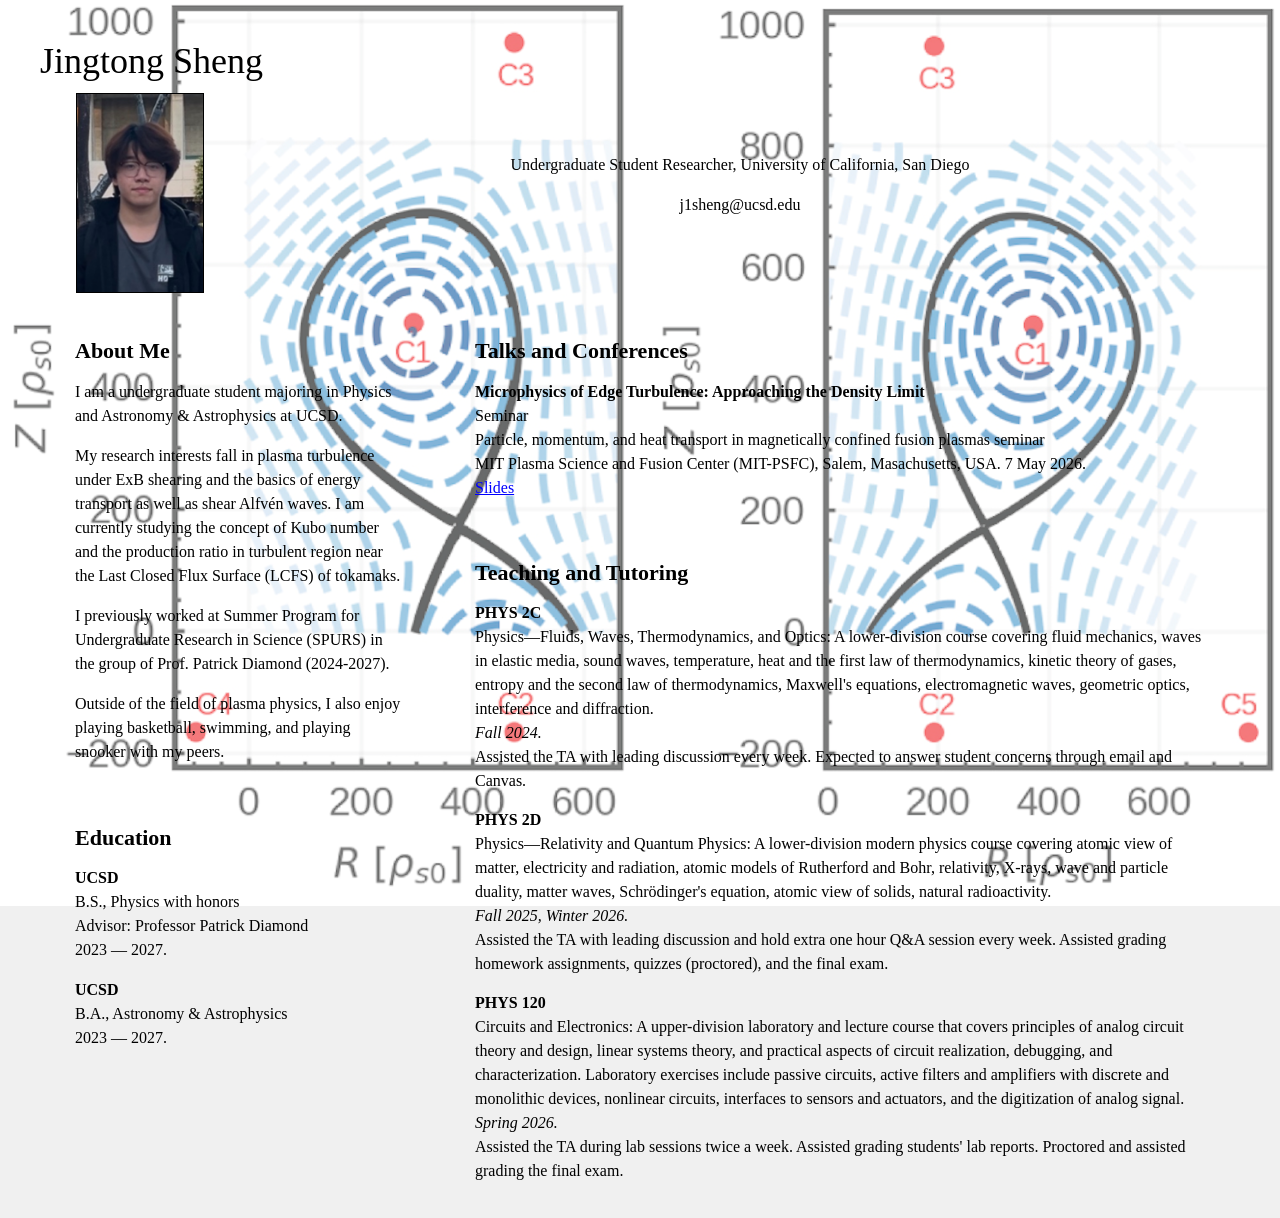
<file: index.html>
<!doctype html>
<html lang="en">

<head>
    <!-- Required meta tags -->
    <meta charset="utf-8">
    <meta name="viewport" content="width=device-width, initial-scale=1, shrink-to-fit=yes">
    <!-- Bootstrap CSS -->
    <link rel="stylesheet" href="https://stackpath.bootstrapcdn.com/bootstrap/4.1.3/css/bootstrap.min.css" integrity="sha384-MCw98/SFnGE8fJT3GXwEOngsV7Zt27NXFoaoApmYm81iuXoPkFOJwJ8ERdknLPMO" crossorigin="anonymous">
    <link rel="stylesheet" href="style.css">
    <!-- Optional JavaScript -->
    <!-- jQuery first, then Popper.js, then Bootstrap JS -->
    <script src="https://code.jquery.com/jquery-3.3.1.slim.min.js" integrity="sha384-q8i/X+965DzO0rT7abK41JStQIAqVgRVzpbzo5smXKp4YfRvH+8abtTE1Pi6jizo" crossorigin="anonymous"></script>
    <script src="https://cdnjs.cloudflare.com/ajax/libs/popper.js/1.14.3/umd/popper.min.js" integrity="sha384-ZMP7rVo3mIykV+2+9J3UJ46jBk0WLaUAdn689aCwoqbBJiSnjAK/l8WvCWPIPm49" crossorigin="anonymous"></script>
    <script src="https://stackpath.bootstrapcdn.com/bootstrap/4.1.3/js/bootstrap.min.js" integrity="sha384-ChfqqxuZUCnJSK3+MXmPNIyE6ZbWh2IMqE241rYiqJxyMiZ6OW/JmZQ5stwEULTy" crossorigin="anonymous"></script>
    <title>Jingtong Sheng</title>
</head>

<body>
    <h1> Jingtong Sheng </h1>
    <div class="container-fluid head" align="middle">
        <div class="row align-items-center">
            <div id="picture" class="col-12 col-md-2">
                <img src="profile.jpg" style="height: 200px; border: 1px solid black;" alt="Photo of Your Name">
            </div>
            <div class="col col-md-10" style="width: 400px">
                <p> Undergraduate Student Researcher, University of California, San Diego</p>
                <p>
                    <!--
                    <a href="https://scholar.google.com/citations?user=yourID">Google Scholar</a> |
                    <a href="https://arxiv.org/advanced?terms-0-operator=AND&terms-0-term=yourname&terms-0-field=author">arXiv</a> |
                    <a href="documents/your_cv.pdf">CV</a>
                    -->
                </p>
                <p>                    
                    j1sheng@ucsd.edu
                </p>
            </div>
        </div>
    </div>

    <div class="container-fluid">
        <div class="row d-block">
            <!-- Left Column -->
            <div class="col-12 col-md-4 order-1 float-left">
                <!-- About Me -->
                <div id="overview" class="container-fluid">
                    <h2> About Me </h2>
                    <p>
                        I am a undergraduate student majoring in Physics and Astronomy & Astrophysics at UCSD.
                    </p>
                    <p>
                        My research interests fall in plasma turbulence under ExB shearing and the basics of energy transport as well as shear Alfvén waves. I am currently studying the concept of Kubo number and the production ratio in turbulent region near the Last Closed Flux Surface (LCFS) of tokamaks.
                    </p>
                    <p>
                        I previously worked at Summer Program for Undergraduate Research in Science (SPURS) in the group of Prof. Patrick Diamond (2024-2027).
                    </p>
                    <p>
                        Outside of the field of plasma physics, I also enjoy playing basketball, swimming, and playing snooker with my peers.
                    </p>
                </div>
                
                <!-- Education -->
                <div id="education" class="container-fluid">
                    <h2>Education</h2>
                    <p>
                        <b> UCSD </b>
                        <br> B.S., Physics with honors
                        <br> Advisor: Professor Patrick Diamond
                        <br> 2023 &mdash; 2027.
                    </p>
                    <p>
                        <b>UCSD</b>
                        <br> B.A., Astronomy & Astrophysics
                        <br> 2023 &mdash; 2027.
                    </p>
                </div>
                
                <!-- Theses -->
                <!--
                <div id="theses_side" class="container-fluid">
                    <h2> Theses </h2>
                    <p class="paper">
                        <b>Title of Your Thesis</b><br>
                        [Degree] Thesis. Advisor: [Advisor Name]. <i>[Year]</i><br>
                        <a href="documents/your_thesis.pdf"> PDF </a>
                    </p>
                </div>
                -->
            </div>
                
            <!-- Right Column -->
            <div class="col-12 col-md-8 float-right order-2">
                <!-- Publications -->
                <!--
                <div id="publications" class="container-fluid">
                    <h2> Publications </h2>
                    
                    <div id="pubs">
                        <h1>Recent Preprints</h1>
                        
                        <p class="paper">       
                            <b>
                            Paper Title 1
                            <br>
                            </b> Author 1, Author 2, Your Name, Author 4
                            <br>
                            <i> Month Year.</i>
                            <br>
                            <a href="https://arxiv.org/abs/xxxx.xxxxx">arXiv: xxxx.xxxxx</a> | In Review
                        </p>

                        <p class="paper">       
                            <b>
                            Paper Title 2
                            <br>
                            </b> Author 1, Your Name, Author 3
                            <br>
                            <i> Month Year.</i>
                            <br>
                            <a href="https://arxiv.org/abs/xxxx.xxxxx">arXiv: xxxx.xxxxx</a> | In Review
                        </p>
                    </div>

                    <div id="pubs">
                        <h1>2025</h1>
                        
                        <p class="paper">       
                            <b>
                            Paper Title with Journal
                            <br>
                            </b> Your Name, Author 2, Author 3
                            <br>
                            <span class="journal">Journal Name.</span>
                            <i> Published Month Year.</i>
                            <br>
                            <a href="https://arxiv.org/abs/xxxx.xxxxx">arXiv: xxxx.xxxxx</a> | <a href="https://doi.org/xxxx">DOI</a>
                        </p>
                    </div>

                    <div id="pubs">
                        <h1>2024</h1>
                        
                        <p class="paper">       
                            <b>
                            Paper Title
                            <br>
                            </b> Author 1, Your Name, Author 3
                            <br>
                            <span class="journal">Journal Name.</span>
                            <i> Published Month Year.</i>
                            <br>
                            <a href="https://arxiv.org/abs/xxxx.xxxxx">arXiv: xxxx.xxxxx</a> | <a href="https://doi.org/xxxx">DOI</a>
                        </p>
                    </div>
                </div>  -->
                <!-- Add more years as needed -->

                <!-- Talks and Conferences -->
                <div id="teaching" class="container-fluid">
                    <h2> Talks and Conferences </h2>

                    <p class="paper">
                        <b>Microphysics of Edge Turbulence: Approaching the Density Limit</b>
                        <br>
                        Seminar
                        <br>
                        Particle, momentum, and heat transport in magnetically confined fusion plasmas seminar
                        <br> MIT Plasma Science and Fusion Center (MIT-PSFC), Salem, Masachusetts, USA. 7 May 2026.
                        <br>
                        <a href="TTF_Presentation-8.pdf"> Slides </a>
                    </p>
                    <!--
                    <p class="paper">
                        <b>Talk Title</b>
                        <br>
                        Conference Talk
                        <br>
                        APS March Meeting
                        <br> Location. Date.
                        <br>
                        <a href="documents/presentations/slides.pdf"> Slides </a>
                    </p>
                    -->
                </div>

                <!-- Teaching and Tutoring -->
                <div id="teaching" class="container-fluid">
                    <h2> Teaching and Tutoring </h2>
                    
                    <p class="paper">
                        <b>PHYS 2C</b><br>
                        Physics—Fluids, Waves, Thermodynamics, and Optics: A lower-division course covering fluid mechanics, waves in elastic media, sound waves, temperature, heat and the first law of thermodynamics, kinetic theory of gases, entropy and the second law of thermodynamics, Maxwell's equations, electromagnetic waves, geometric optics, interference and diffraction.
                        <br>
                        <i>Fall 2024.</i><br>
                        Assisted the TA with leading discussion every week. Expected to answer student concerns through email and Canvas.
                    </p>
                    
                    <p class="paper">
                        <b>PHYS 2D</b><br>
                        Physics—Relativity and Quantum Physics: A lower-division modern physics course covering atomic view of matter, electricity and radiation, atomic models of Rutherford and Bohr, relativity, X-rays, wave and particle duality, matter waves, Schrödinger's equation, atomic view of solids, natural radioactivity.
                        <br>
                        <i>Fall 2025, Winter 2026.</i><br>
                        Assisted the TA with leading discussion and hold extra one hour Q&A session every week. Assisted grading homework assignments, quizzes (proctored), and the final exam.
                    </p>

                    <p class="paper">
                        <b>PHYS 120</b><br>
                        Circuits and Electronics: A upper-division laboratory and lecture course that covers principles of analog circuit theory and design, linear systems theory, and practical aspects of circuit realization, debugging, and characterization. Laboratory exercises include passive circuits, active filters and amplifiers with discrete and monolithic devices, nonlinear circuits, interfaces to sensors and actuators, and the digitization of analog signal.
                        <br>
                        <i>Spring 2026.</i><br>
                        Assisted the TA during lab sessions twice a week. Assisted grading students' lab reports. Proctored and assisted grading the final exam.
                        <br>
                    </p>
                </div>
            </div>
        </div>
    </div>

</body>
</html>
</file>
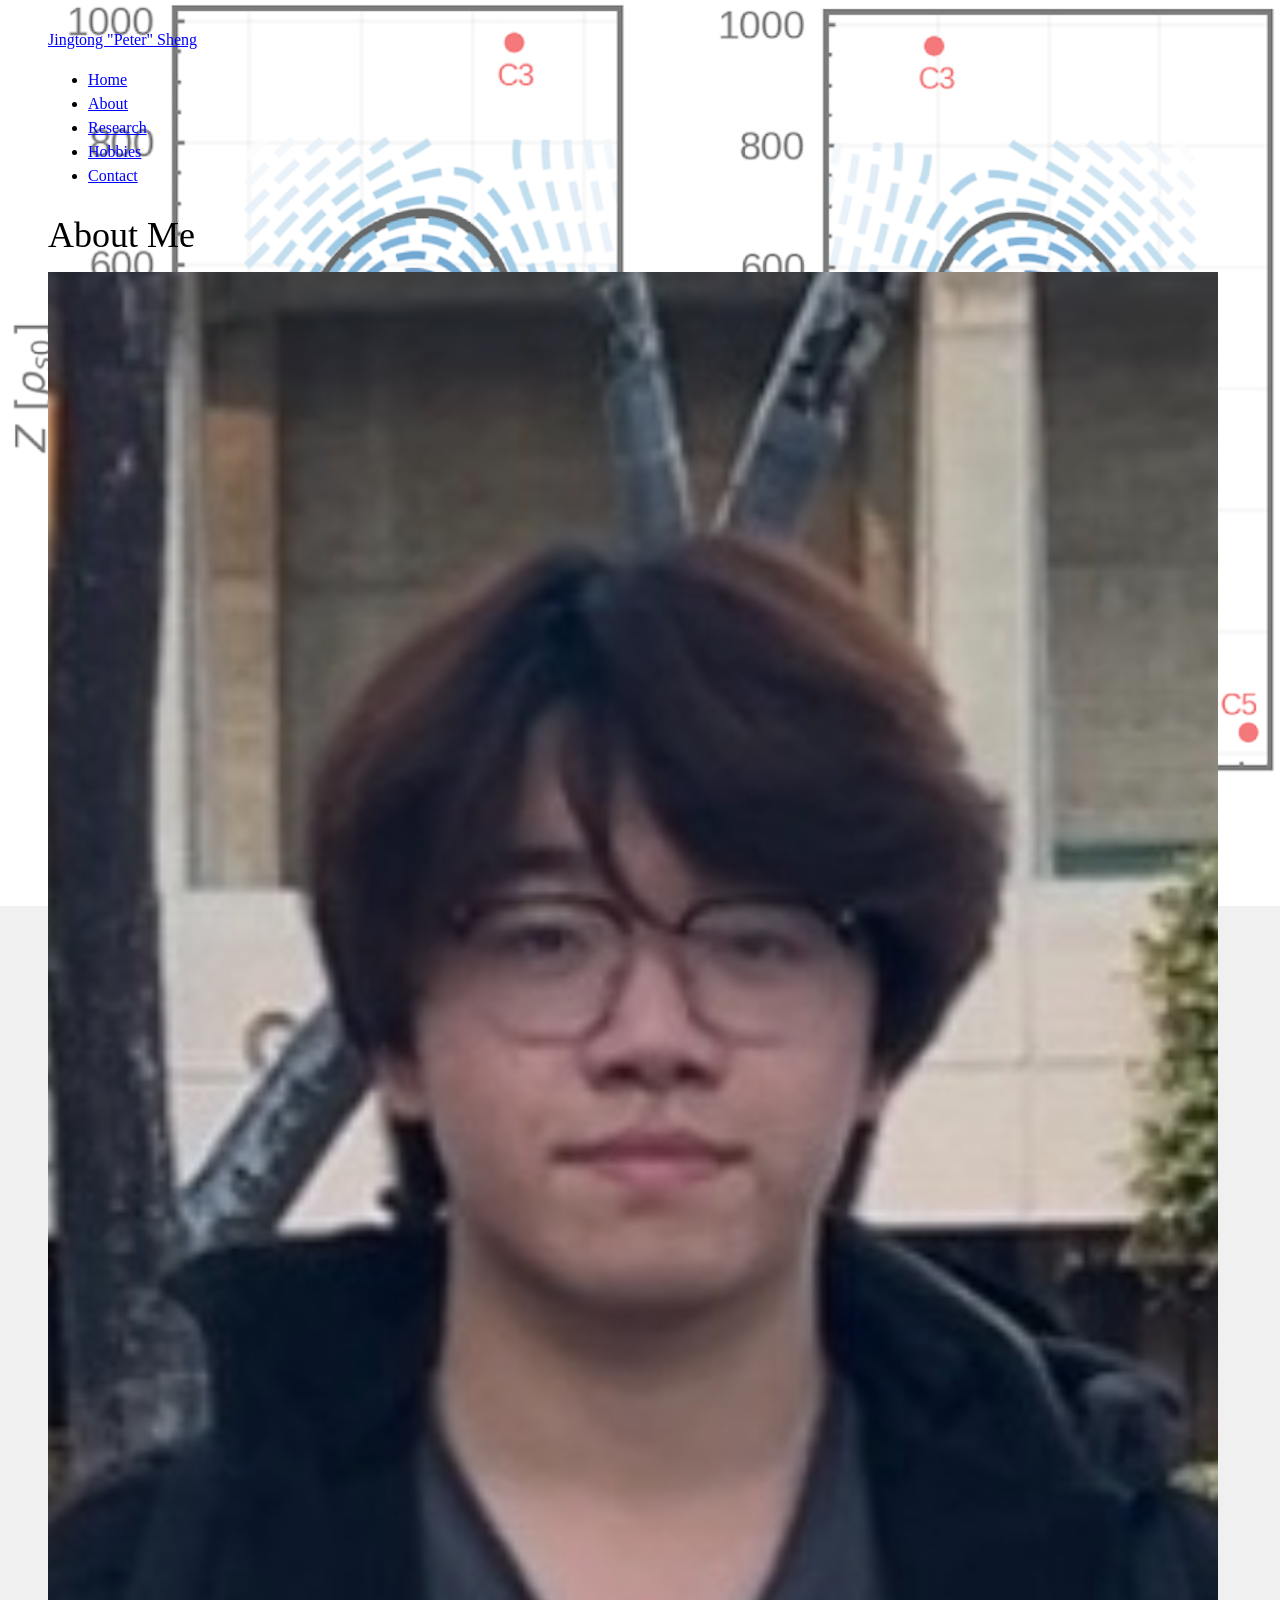
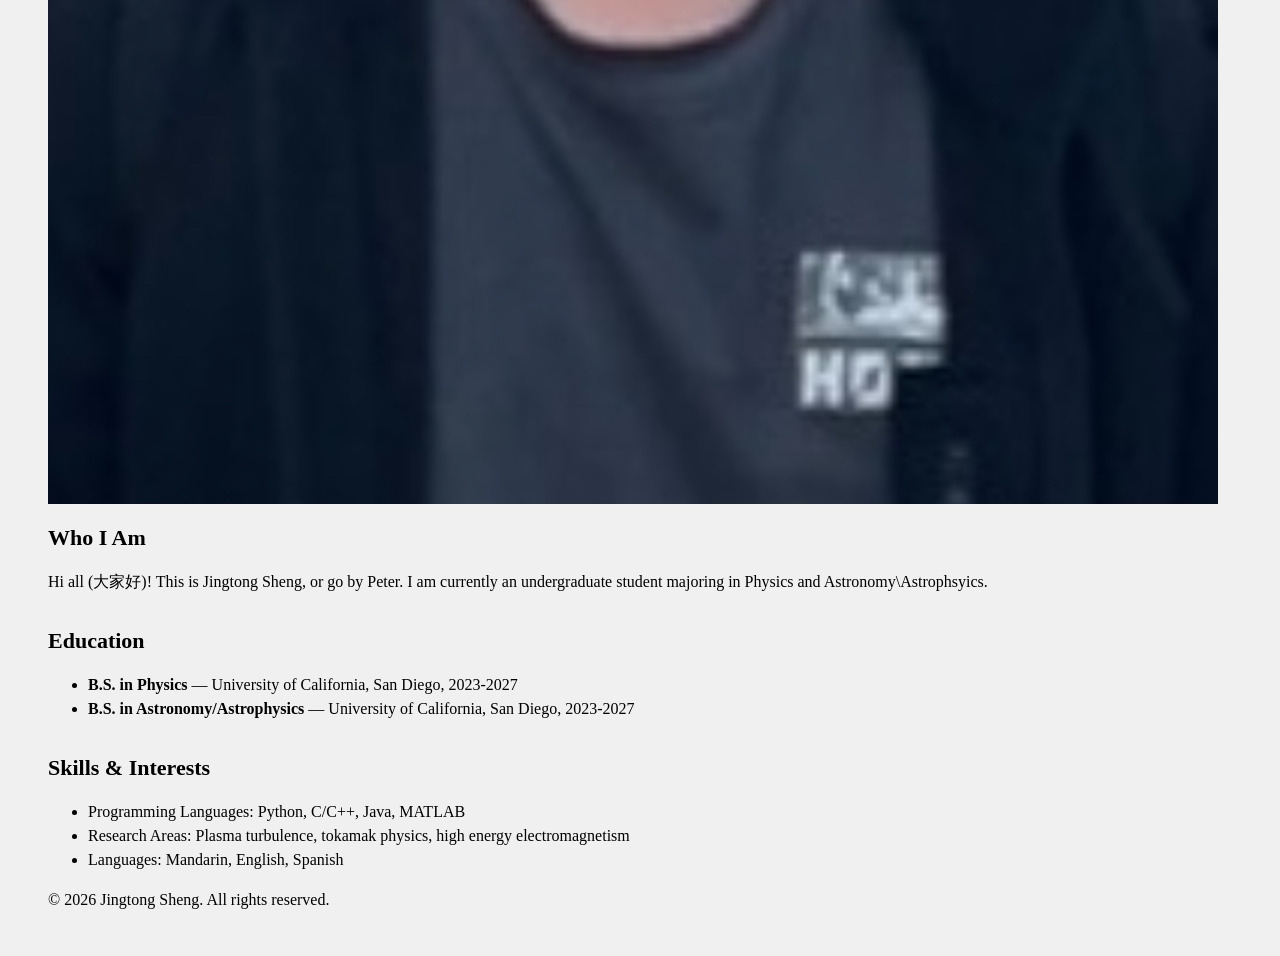
<file: about.html>
<!DOCTYPE html>
<html lang="en">
<head>
    <meta charset="UTF-8">
    <meta name="viewport" content="width=device-width, initial-scale=1.0">
    <title>About Me | Jingtong Sheng</title>
    <link rel="stylesheet" href="style.css">
</head>
<body>
    <nav>
        <div class="container">
            <a href="index.html" class="logo">Jingtong "Peter" Sheng</a>
            <ul>
                <li><a href="index.html">Home</a></li>
                <li><a href="about.html">About</a></li>
                <li><a href="research.html">Research</a></li>
                <li><a href="hobbies.html">Hobbies</a></li>
                <li><a href="contact.html">Contact</a></li>
            </ul>
        </div>
    </nav>

    <section class="section">
        <div class="container">
            <h1>About Me</h1>
            <img src="profile.jpg" alt="Your Photo" class="profile-img">
            <h2>Who I Am</h2>
            <p>Hi all (大家好)! This is Jingtong Sheng, or go by Peter. I am currently an undergraduate student majoring in Physics and Astronomy\Astrophsyics.</p>
            
            <h2>Education</h2>
            <ul>
                <li><strong>B.S. in Physics</strong> — University of California, San Diego, 2023-2027</li>
                <li><strong>B.S. in Astronomy/Astrophysics</strong> — University of California, San Diego, 2023-2027</li>
            </ul>

            <h2>Skills & Interests</h2>
            <ul>
                <li>Programming Languages: Python, C/C++, Java, MATLAB</li>
                <li>Research Areas: Plasma turbulence, tokamak physics, high energy electromagnetism</li>
                <li>Languages: Mandarin, English, Spanish</li>
            </ul>
        </div>
    </section>

    <footer>
        <div class="container">
            <p>&copy; 2026 Jingtong Sheng. All rights reserved.</p>
        </div>
    </footer>
</body>
</html>
</file>
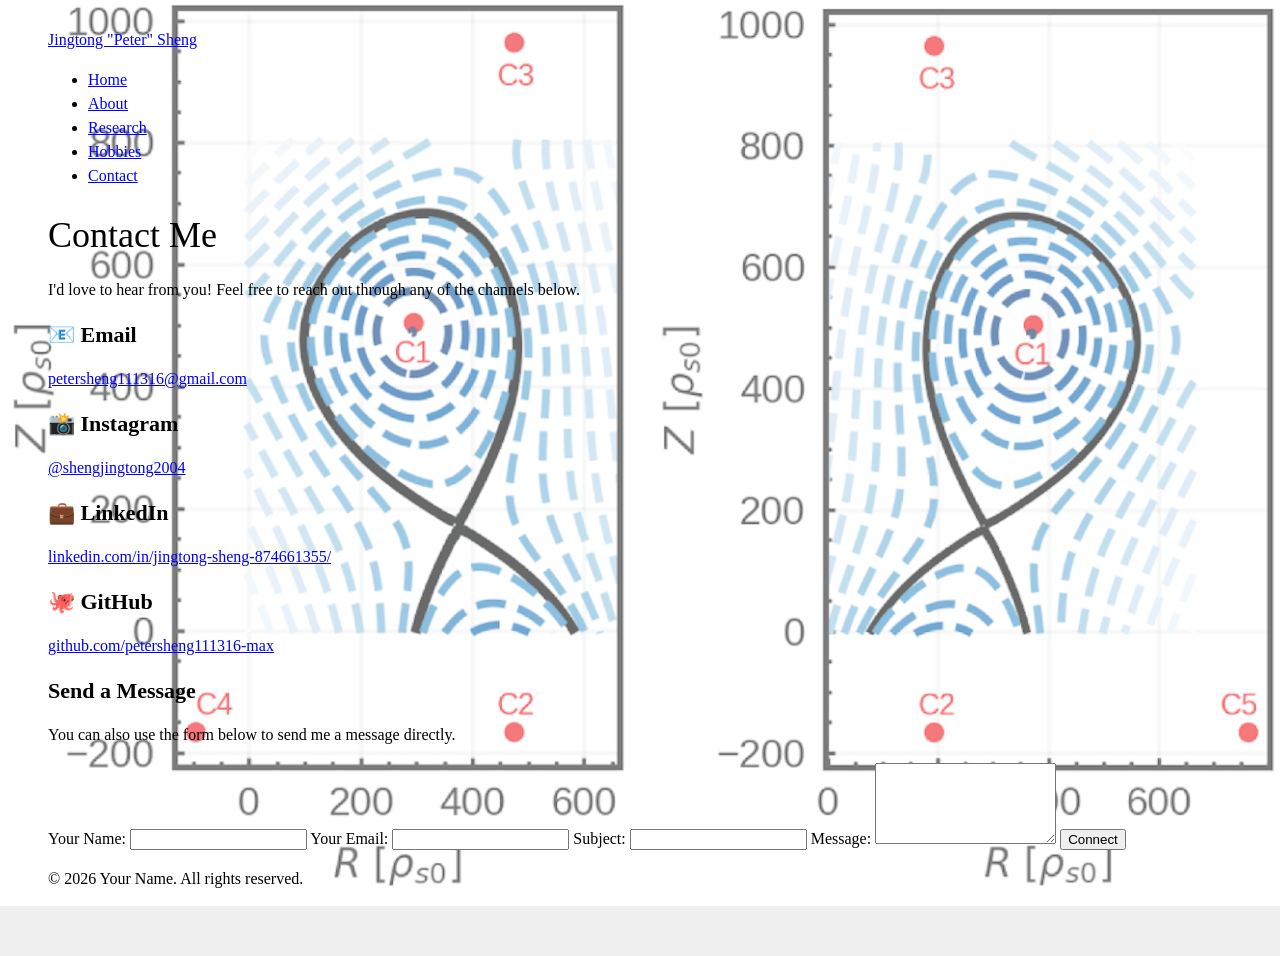
<file: contact.html>
<!DOCTYPE html>
<html lang="en">
<head>
    <meta charset="UTF-8">
    <meta name="viewport" content="width=device-width, initial-scale=1.0">
    <title>Contact | Jingtong "Peter" Sheng</title>
    <link rel="stylesheet" href="style.css">
</head>
<body>
    <nav>
        <div class="container">
            <a href="index.html" class="logo">Jingtong "Peter" Sheng</a>
            <ul>
                <li><a href="index.html">Home</a></li>
                <li><a href="about.html">About</a></li>
                <li><a href="research.html">Research</a></li>
                <li><a href="hobbies.html">Hobbies</a></li>
                <li><a href="contact.html">Contact</a></li>
            </ul>
        </div>
    </nav>

    <section class="section">
        <div class="container">
            <h1>Contact Me</h1>
            <p>I'd love to hear from you! Feel free to reach out through any of the channels below.</p>

            <div class="contact-info">
                <div class="contact-item">
                    <h2>📧 Email</h2>
                    <p><a href="mailto:petersheng111316@gmail.com">petersheng111316@gmail.com</a></p>
                </div>

                <div class="contact-item">
                    <h2>📸 Instagram</h2>
                    <p><a href="https://instagram.com/shengjingtong2004" target="_blank">@shengjingtong2004</a></p>
                </div>

                <div class="contact-item">
                    <h2>💼 LinkedIn</h2>
                    <p><a href="https://www.linkedin.com/in/jingtong-sheng-874661355/" target="_blank">linkedin.com/in/jingtong-sheng-874661355/</a></p>
                </div>

                <div class="contact-item">
                    <h2>🐙 GitHub</h2>
                    <p><a href="https://github.com/petersheng111316-max" target="_blank">github.com/petersheng111316-max</a></p>
                </div>

            </div>

            <h2>Send a Message</h2>
            <p>You can also use the form below to send me a message directly.</p>
            
            <form action="https://formspree.io/f/mojoqopk" method="POST" class="contact-form">
                <label for="name">Your Name:</label>
                <input type="text" id="name" name="name" required>

                <label for="email">Your Email:</label>
                <input type="email" id="email" name="_replyto" required>

                <label for="subject">Subject:</label>
                <input type="text" id="subject" name="subject">

                <label for="message">Message:</label>
                <textarea id="message" name="message" rows="5" required></textarea>

                <button type="submit" class="btn">Connect</button>
            </form>

        </div>
    </section>

    <footer>
        <div class="container">
            <p>&copy; 2026 Your Name. All rights reserved.</p>
        </div>
    </footer>
</body>
</html>
</file>
<file: style.css>
/* ====== NAVBAR STYLES ====== */
.navbar {
    padding: 10px 0;
    margin-bottom: 20px;
}

.navbar-nav {
    margin-left: auto;
}

.navbar-nav .nav-link {
    color: #000000;
    font-weight: normal;
    padding: 10px 15px;
}

.navbar-nav .nav-link:hover {
    color: #FF0000;
}

.navbar-nav .active .nav-link {
    color: #000000;
    font-weight: bold;
}

.navbar-toggler {
    border: 1px solid #000000;
}

/* ====== GLOBAL STYLES ====== */
body {
    font-family: Georgia, 'Times New Roman', Times, serif;
    font-size: 16px;
    line-height: 1.5;
    color: #000000;
    padding: 20px 40px;
    min-height: 100vh;
    position: relative;
    
    /* ====== FULL PAGE BACKGROUND IMAGE ====== */
    background-image: url('background.png');
    background-size: cover;
    background-position: center;
    background-repeat: no-repeat;
    background-attachment: fixed;
    background-color: #f0f0f0;
}

/* ====== WHITE OVERLAY ON BACKGROUND ====== */
body::before {
    content: '';
    position: fixed;
    top: 0;
    left: 0;
    right: 0;
    bottom: 0;
    background-color: rgba(255, 255, 255, 0.4);  /* Adjust this value */
    z-index: -1;
}

/* Make containers transparent */
.container-fluid {
    background-color: transparent !important;
}

/* Content sections with adjustable transparency */
#overview, #education, #publications, #teaching, #code, #theses_side {
    background-color: rgba(255, 255, 255, 0.85);  /* Adjust this value */
    padding: 15px 20px 5px 20px;
    border-radius: 8px;
    margin-bottom: 15px;
}

h1 {
    font-size: 36px;
    font-weight: normal;
    margin: 20px 0 10px 0;
    padding: 0;
    color: #000000;
}

h2 {
    font-size: 22px;
    font-weight: bold;
    margin: 30px 0 15px 0;
    padding: 0;
    color: #000000;
}

h2:first-of-type {
    margin-top: 10px;
}

/* ====== HEADER SECTION ====== */
.container-fluid.head {
    margin-bottom: 20px;
    background-color: transparent !important;
}

#picture {
    text-align: center;
}

#picture img {
    height: 200px;
    border: 1px solid black;
    border-radius: 0;
    object-fit: cover;
}

/* ====== LINK STYLES ====== */
a {
    color: #0000FF;
    text-decoration: underline;
}

a:hover {
    color: #FF0000;
    text-decoration: underline;
}

/* ====== PUBLICATION LIST ====== */
#pubs {
    margin-bottom: 20px;
}

#pubs h1 {
    font-size: 20px;
    font-weight: bold;
    margin: 20px 0 10px 0;
    padding-bottom: 5px;
    border-bottom: 1px solid #000000;
}

.paper {
    margin-bottom: 15px;
    padding: 0;
}

.paper b {
    font-weight: bold;
}

.journal {
    font-style: italic;
}

/* ====== RESPONSIVE DESIGN ====== */
@media (max-width: 768px) {
    body {
        padding: 15px;
    }
    
    h1 {
        font-size: 28px;
        text-align: center;
    }
    
    #picture img {
        height: 150px;
        margin-bottom: 15px;
    }
    
    .col-md-4, .col-md-8, .col-md-10, .col-md-2 {
        float: none !important;
        width: 100% !important;
        max-width: 100% !important;
        flex: 0 0 100% !important;
    }
    
    .row.d-block .float-left,
    .row.d-block .float-right {
        float: none !important;
    }
    
    #overview, #education, #publications, #teaching, #code, #theses_side {
        padding: 10px 15px;
        margin-bottom: 10px;
    }
}

/* ====== PRINT STYLES ====== */
@media print {
    body {
        padding: 20px;
        font-size: 12px;
        background-image: none !important;
        background-color: #ffffff;
    }
    
    a {
        color: #000000;
    }
    
    .container-fluid {
        padding: 0;
    }
    
    #overview, #education, #publications, #teaching, #code, #theses_side {
        background-color: transparent !important;
        padding: 5px 0;
    }
}
</file>
